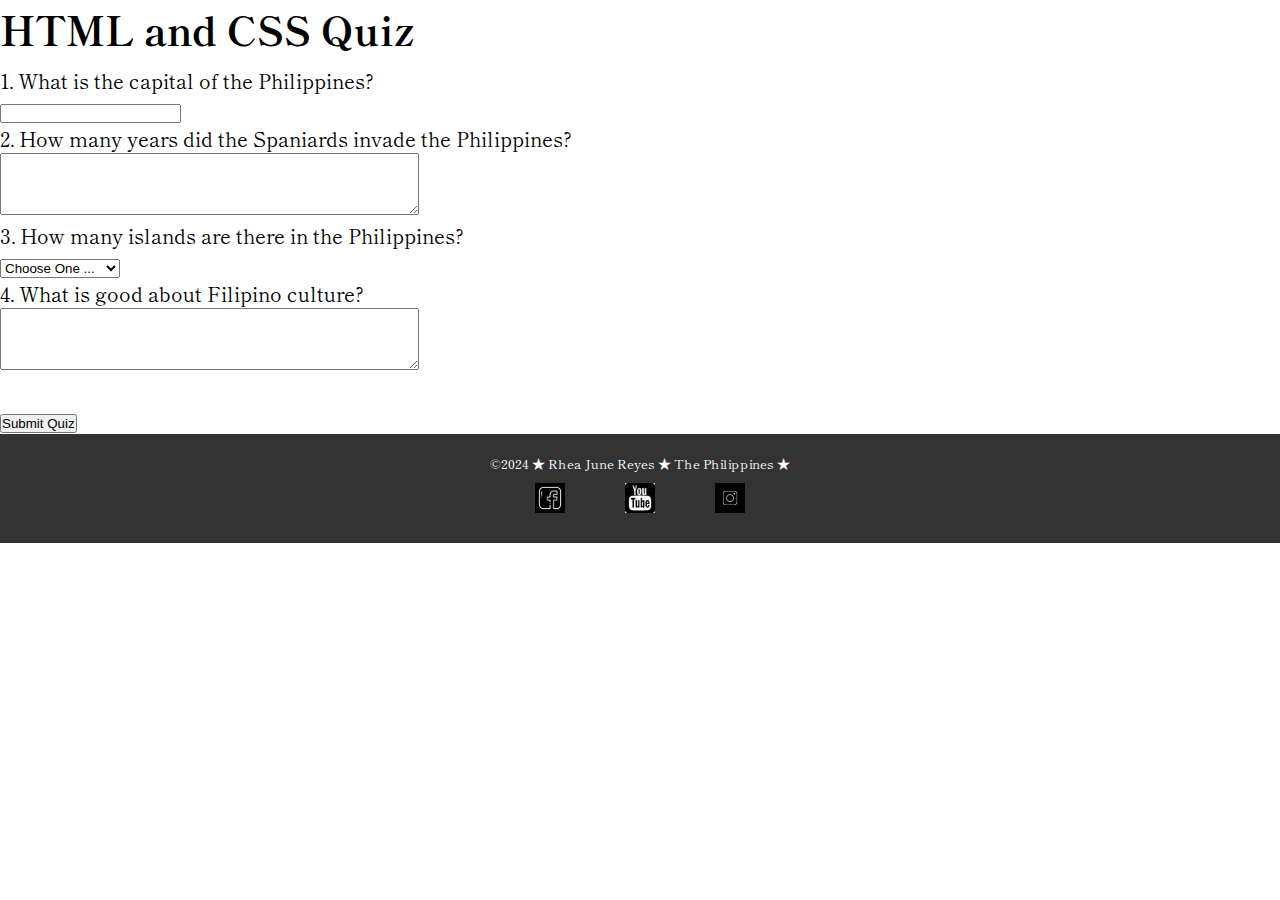
<file: quiz.html>
<!DOCTYPE html>
<html lang="en">
<head>
  <meta charset="UTF-8">
  <meta name="viewport" content="width=device-width, initial-scale=1.0">
  <title>HTML and QUIZ</title>
  <meta name="description" content="Html and Quiz Page">
  <meta name="author" content="Rhea June">
  <link rel="stylesheet" href="styles/styles.css">
</head>

<body>
    <h1>HTML and CSS Quiz</h1>

    <form id="quizForm">
        <!-- Question 1 -->
        <div>
            <label for="q1">1. What is the capital of the Philippines?</label>
            <br>
            <input type="text" id="q1" name="q1">
        </div>

        <!-- Question 2 -->
        <div>
            <label for="q2">2. How many years did the Spaniards invade the Philippines?</label>
            <br>
            <textarea id="q2" name="q2" rows="4" cols="50"></textarea>
        </div>

        <!-- Question 3 -->
        <div>
            <label for="q3">3. How many islands are there in the Philippines?</label>
            <br>
            <select id="q3" name="q3">
                <option value="" selected disabled>Choose One ...</option>
                <option value="less_than_7000">Less than 7,000</option>
                <option value="around_7000">Around 7,000</option>
                <option value="more_than_7000">More than 7,000</option>
            </select>
        </div>

        <!-- Question 4 -->
        <div>
            <label for="q4">4. What is good about Filipino culture?</label>
            <br>
            <textarea id="q4" name="q4" rows="4" cols="50"></textarea>
        </div>
        <br>

        <!-- Submit button -->
        <button type="submit">Submit Quiz</button>
    </form>
    <footer>
        <p>©2024 ★ Rhea June Reyes ★ The Philippines ★</p>
        <nav class="sociallinks">
            <div class="social-icons">
                <a href="https://facebook.com">
                    <img src="images/fblogo.jpg" alt="Facebook">
                </a>
                <a href="https://youtube.com">
                    <img src="images/ytlogo.jpg" alt="YouTube">
                </a>
                <a href="https://instagram.com">
                    <img src="images/iglogo.jpg" alt="Instagram">
                </a>
            </div>
        </nav>  
    </footer>
</body>

</html>
</file>
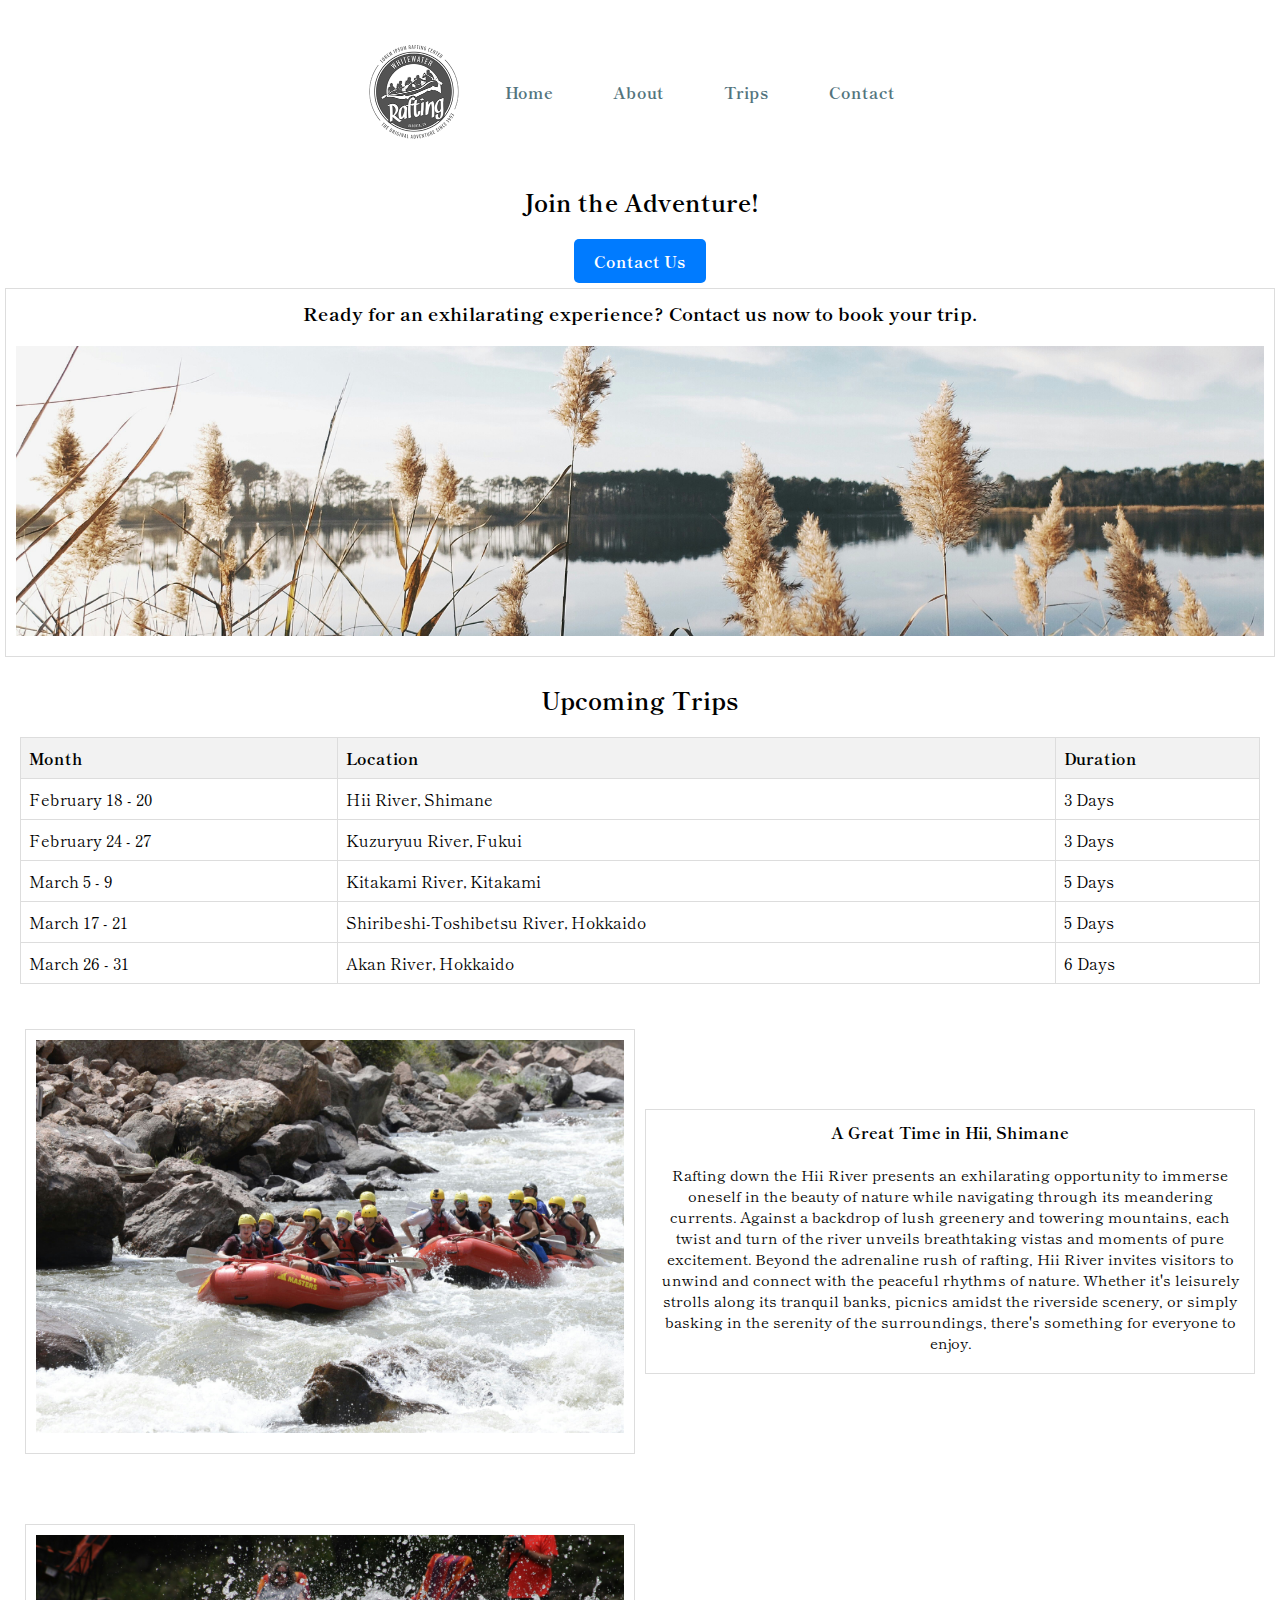
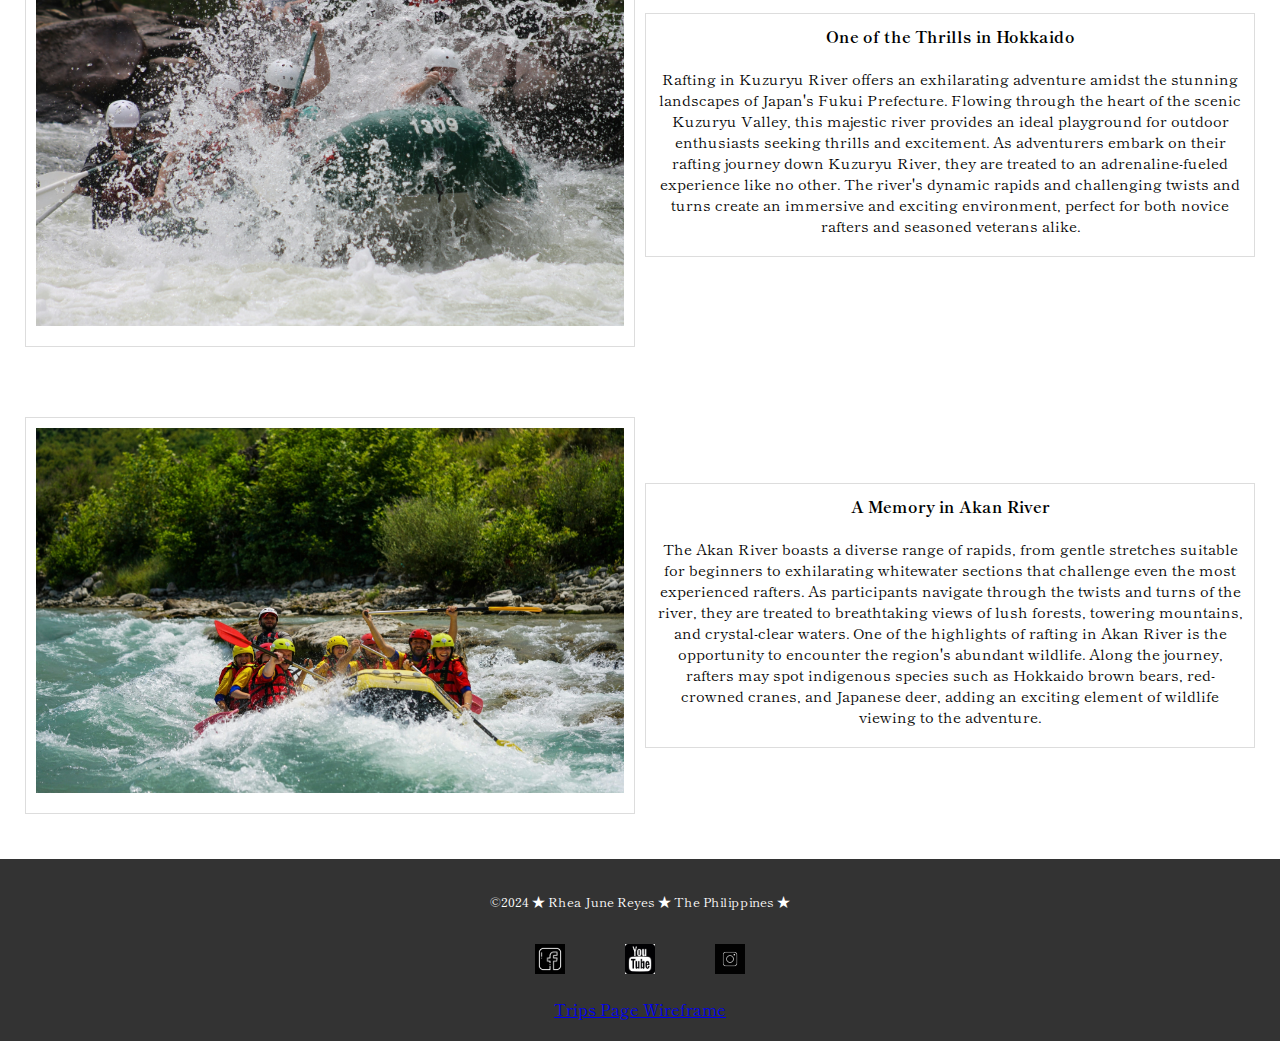
<file: wwr/trips.html>
<!DOCTYPE html>
<html lang="en">
<head>
    <meta charset="UTF-8">
    <meta name="viewport" content="width=device-width, initial-scale=1.0">
    <title>Trips with Rafting Life</title>
    <meta name="description" content="Contact Rafting Life for inquiries, reservations, and suggestions.">
    <meta name="author" content="Rhea June">
    <link rel="stylesheet" href="styles/rafting.css">
</head>

<body>
<!------------------------Header Here-------------------------------->
<header>
    <div class="container">
        <img src="images/raftinglogo.png" alt="Logo" class="logo">
        <nav>
            <ul>
                <li><a href="https://reyajun22.github.io/wdd130/wwr/home.html">Home</a></li>
                <li><a href="https://reyajun22.github.io/wdd130/wwr/about.html">About</a></li>
                <li><a href="https://reyajun22.github.io/wdd130/wwr/trips.html">Trips</a></li>
                <li><a href="https://reyajun22.github.io/wdd130/wwr/contact.html">Contact</a></li>
            </ul>
        </nav>
    </div>
</header>

<!-------------------------Main Here---------------------------------->
<main>
    <h2>Join the Adventure!</h2>
    <div class ="call-to-action">
        <a href="https://reyajun22.github.io/wdd130/wwr/contact.html">Contact Us</a>
    </div>
    <div class="column">
        <h3>Ready for an exhilarating experience? Contact us now to book your trip.</h3>
        <div class="image-container">
            <img src="images/wren-meinberg-phx4UXMQRTg-unsplash.jpg" alt="River">
        </div>
    </div>

    <!-- Trip Calendar table -->
    <section class="calendar">
        <h2>Upcoming Trips</h2>
        <table>
            <tr>
                <th>Month</th>
                <th>Location</th>
                <th>Duration</th>
            </tr>
            <tr>
                <td>February 18 - 20</td>
                <td>Hii River, Shimane</td>
                <td>3 Days</td>
            </tr>
            <tr>
                <td>February 24 - 27</td>
                <td>Kuzuryuu River, Fukui</td>
                <td>3 Days</td>
            </tr>
            <tr>
                <td>March 5 - 9</td>
                <td>Kitakami River, Kitakami</td>
                <td>5 Days</td>
            </tr>
            <tr>
                <td>March 17 - 21</td>
                <td>Shiribeshi-Toshibetsu River, Hokkaido</td>
                <td>5 Days</td>
            </tr>
            <tr>
                <td>March 26 - 31</td>
                <td>Akan River, Hokkaido</td>
                <td>6 Days</td>
            </tr>
        </table>
    </section>


    <!-- 3-column section -->
    <section class="trip-description">
        <div class="row">
            <div class="column">
                <img src="images/jackalope-west-KyHi2d8wGwo-unsplash.jpg" alt="Trip 1">
            </div>    
            <div class="column">    
                <h4>A Great Time in Hii, Shimane</h4>
                <p>Rafting down the Hii River presents an exhilarating opportunity to immerse oneself in the beauty of nature while navigating through its meandering currents. Against a backdrop of lush greenery and towering mountains, each twist and turn of the river unveils breathtaking vistas and moments of pure excitement.

                Beyond the adrenaline rush of rafting, Hii River invites visitors to unwind and connect with the peaceful rhythms of nature. Whether it's leisurely strolls along its tranquil banks, picnics amidst the riverside scenery, or simply basking in the serenity of the surroundings, there's something for everyone to enjoy.</p>
            </div>
        </div>

        <div class="row">
            <div class="column">
                <img src="images/julie-thornton-UWdgTvf3m8g-unsplash.jpg" alt="Trip 2">
            </div>
            <div class="column">
                <h4>One of the Thrills in Hokkaido </h4>
                <p>Rafting in Kuzuryu River offers an exhilarating adventure amidst the stunning landscapes of Japan's Fukui Prefecture. Flowing through the heart of the scenic Kuzuryu Valley, this majestic river provides an ideal playground for outdoor enthusiasts seeking thrills and excitement.
                    
                As adventurers embark on their rafting journey down Kuzuryu River, they are treated to an adrenaline-fueled experience like no other. The river's dynamic rapids and challenging twists and turns create an immersive and exciting environment, perfect for both novice rafters and seasoned veterans alike.</p>
            </div>
        </div>

        <div class="row">
            <div class="column">
                <img src="images/loren-dosti-M8cpBt6RSns-unsplash.jpg" alt="Trip 3">
            </div>
            <div class="column">
                <h4>A Memory in Akan River</h4>
                <p>The Akan River boasts a diverse range of rapids, from gentle stretches suitable for beginners to exhilarating whitewater sections that challenge even the most experienced rafters. As participants navigate through the twists and turns of the river, they are treated to breathtaking views of lush forests, towering mountains, and crystal-clear waters.

                One of the highlights of rafting in Akan River is the opportunity to encounter the region's abundant wildlife. Along the journey, rafters may spot indigenous species such as Hokkaido brown bears, red-crowned cranes, and Japanese deer, adding an exciting element of wildlife viewing to the adventure.</p>
            </div>
        </div>
    </section>

    </main>

<!--------------------------Footer-------------------------->
<footer>
    <p>©2024 ★ Rhea June Reyes ★ The Philippines ★</p>
    <nav class="sociallinks">
        <div class="social-icons">
        <a href="https://facebook.com">
            <img src="images/fblogo.jpg" alt="Facebook">
        </a>
        <a href="https://youtube.com">
            <img src="images/ytlogo.jpg" alt="YouTube">
        </a>
        <a href="https://instagram.com">
            <img src="images/iglogo.jpg" alt="Instagram">
        </a>
        </div>
    </nav>
    <a href="images/trips.wireframe.jpg" target="_blank">Trips Page Wireframe</a>
</footer>
</body>
</html>
</file>
<file: styles/styles.css>
@import url('https://fonts.googleapis.com/css2?family=Inter:wght@100&family=Open+Sans:wght@300&family=Shippori+Mincho&display=swap');

* {
  margin: 0;
  padding: 0;
  box-sizing: border-box;
}

html, body {
  height: 100%;
  margin: 0;
}

:root {
  --primary-color: #565656;
  --secondary-color: #819A96;
  --accent1-color: #819A96;
  --accent2-color: #004148;

  --heading-font: 'Shippori Mincho', serif;
  --paragraph-font: 'Inter', sans-serif;

  --nav-background-color: #FFFFFF;
  --nav-link-color: #819A96;
  --nav-hover-link-color: #b3c4c1;
  --nav-hover-background-color: #004148;
}

h1,
h2, 
h3, 
h4, 
h5, 
h6 {
  margin-top: 0;
  margin-bottom: 0.5rem;
}

body {
  margin: 0;
  font-size: 20px;
  font-family: 'Shippori Mincho', serif;
}

/*-------------------HEADER---------------------*/

header {
  display: flex;
  padding: 20px;
  justify-content: center;
  align-items: center;
  background-color:#f5fafd;
  color: #333;
}

.logo-container img {
  max-height: 70px;
}

nav {
  padding: 10px 0;
  text-align: center;
}

nav a {
  text-decoration: none;
  color: #4a4a4a;
}

nav a:link,
nav a:visited {
  color: #bfbfbf;
  padding: 0 20px; 
  border-radius: 5px;
  transition: background-color 0.3s ease;
}


nav ul {
  list-style: none;
  display: flex;
}

nav li {
  margin: 0 10px;
}

nav a:hover {
  background-color: #48909f;
}

.call-to-action {
  font-size: 20pt;
  color: cadetblue;
}

/*-------------------HEAD MAIN IMAGE---------------------*/

.two-column-section {
  display: flex;
}

.column {
  flex: 1;
  padding: 0;
  justify-content: center;
}

.column img {
  width: 100%;
  height: auto;
}

/*-----------my intro-----------------*/
.container {
  display: flex;
  justify-content: center;
  align-items: stretch; 
}

.row {
  display: flex;
  flex-direction: row;
  background-color: rgb(217, 202, 182);
}

.column {
  flex: 1;
  padding: 50px;
  display: flex;
  flex-direction: column;
  justify-content: center;
  align-items: center;
}

img {
  max-height: 100%;
  width: auto;
  display: block; 
}

/*---------------temple list------------------------------*/
.links-section {
  display: flex;
  justify-content: space-between;
  align-items: center;
  padding: 20px;
}

.link {
  flex: 1;
  text-align: center;
}

.link a {
  text-decoration: none;
  color: #333;
  font-weight: bold;
}

.link:not(:last-child) {
  margin-right: 20px;
}

/*-------------------About Me---------------------*/
.aboutme {
  justify-content: center;
  padding: 20px;
}

.aboutme h3, h4, h5, h6 {
  text-align: center;
}



/* Aside */
aside {
  margin: 20px;
  position: relative;
}

/* Aside Heading */
aside h2 {
  position: absolute;
}

/* Aside Image */
aside img {
  width: 100%;
  height: auto;
  display: block;
}

/*-------------------FOOTER---------------------*/

footer {
  background-color: #333;
  color: #fff;
  text-align: center;
  padding: 20px;
}

footer p {
  font-size: 13px;
}

.social-icons {
  display: flex;
  justify-content: center;
  align-items: center;
}

.social-icons a {
  margin: 0 10px;
  color: #fff;
  text-decoration: none;
  font-size: 12px;
}

.social-icons img {
  width: 30px;
  height: 30px;
}
</file>
<file: wwr/styles/rafting.css>
@import url('https://fonts.googleapis.com/css2?family=Inter:wght@100&family=Open+Sans:wght@300&family=Shippori+Mincho&display=swap');

html {
    font-size: 16px;
    font-family: 'Shippori Mincho', serif;
}

:root {
    --primary-color: #565656;
    --secondary-color: #819A96;
    --accent1-color: #819A96;
    --accent2-color: #004148;
    --heading-font: 'Shippori Mincho', serif;
    --paragraph-font: 'Inter', sans-serif;
    --nav-background-color: #FFFFFF;
    --nav-link-color: #819A96;
    --nav-hover-link-color: #b3c4c1;
    --nav-hover-background-color: #004148;
}

body {
    margin: 0;
    padding: 0;
}

body.home {
    background-image: url('images/whitebg.jpg');
    background-size: cover;
    background-repeat: no-repeat;
}

h1, h2, h3, h4, h5, h6 {
    text-align: center;
    margin-top: 0;
    margin-bottom: 20px;
}

/* Trips HTML call-to-action */
.call-to-action {
    text-align: center;
}

.call-to-action a {
    display: inline-block;
    padding: 10px 20px;
    background-color: #007bff;
    color: #fff;
    text-decoration: none;
    border-radius: 5px;
    font-weight: bold;
    font-size: 16px;
}

.calendar {
  display: flex;
  flex-direction:column;
  justify-content: center;   
  align-items: center;
  padding: 20px;
}

.message{
  background-color: #004148;
  display: flex;
  justify-self: center;
  padding: 20px;
}

.message h3 {
  color:#ccc;
}
.form {
  display: flex;
  justify-content: center;   
  align-items: center;
  padding: 20px;
  background-color: rgb(207, 225, 225);
}

header {
  background-color: #ffffff;
  padding: 40px 0;
}

.container {
  display: flex;
  justify-content: center;
  align-items: center;
}

.google-map {
  border: 0;
  padding-left: 20px;
  padding-right: 20px;
  justify-content: center;
}

.logo {
  width: 100px; 
  height: auto;
  margin-right: 20px;
}

nav ul {
  list-style-type: none;
  padding: 0;
  margin: 0;
}

nav ul li {
  display: inline;
  margin-right: 20px;
}
nav ul li:last-child {
  margin-right: 0;
}
nav ul li a {
  text-decoration: none;
  color: #333;
  font-weight: bold;
}

table {
  border-collapse: collapse;
  width: 100%;
}
th, td {
  border: 1px solid #ddd;
  padding: 8px;
  text-align: left;
}
th {
  background-color: #f2f2f2;
}

#logo {
  display: block;
  margin: 0 auto;
}

.main {
  display: flex;
  flex-direction: column;
  align-items: center;
  padding: 20px;
  max-width: 1200px;
  margin: 0 auto;
  padding: 20px; 
}

.content {
  text-align: center;
  margin: 20px;
  font-size: 15px; 
}

.image-container {
  width: 100%;
  height: 300px;
  overflow: hidden; 
}

.image-container img {
  width: 100%;
  height: auto;
  object-fit: cover; 
}

.box {
  margin: 1rem;
  border: 1px rgb(58, 58, 58);
  padding: 1rem;
  background-color: #ddd;
  color: #000;
}

.grid {
  display: grid;
  align-items: center;
}

.first-row {
  display: flex;
  align-items: center;
}

.first-row img {
  max-height: 100%;
  margin-right: 20px; 
}

.first-row p {
  flex: 1;
  margin: 0;
  font-size: 15px;
}

@media (max-width: 768px) {
  .first-row {
      flex-direction: column;
  }

  .first-row img {
      margin-bottom: 10px;
  }
}

.image-container {
  display: flex;
  justify-content: center;
}

.adjusted-image {
  height: 100px;
}

.logo {
  max-width: 300px;
}

.content {
  display: flex;
  justify-content: center;
  align-items: center;
  flex-wrap: wrap;
  margin-top: 20px;
}

.content p {
  flex: 1;
  margin-right: 20px;
  font-size: 15px;
}

.content img {
  max-width: 10%;
}
.section {
  display: flex;
  justify-content: space-around;
  align-items: center;
  margin: 0 auto; 
  max-width: 800px;
  padding: 20px;
}

.column {
  flex: 1;
  padding: 10px;
  border: 1px solid #ddd; 
  text-align: center;
}

.column p {
  margin-bottom: 10px;
  font-size: 15px;
}

.column img {
  max-width: 100%;
  height: auto;
}

.row {
  display: flex;
  justify-content: space-between;
  padding: 20px;
}

.column {
  flex: 1;
  padding: 10px;
  border: 1px solid #ddd; 
}

.column p {
  margin-bottom: 10px;
  font-size: 15px;
}

.column img {
  max-width: 50%;
  height: auto;
}

.title {
  font-size: 24px;
  margin-bottom: 20px;
}

.dauthor {
  display: flex;
  flex-direction:row;
  padding: 20px;
  align-items: stretch;
}

.dauthor .column {
    flex: 1; 
}

.dauthor img {
    max-width: 100%;
    height: auto; 
}


.box {
  margin: 1rem;
  border: 1px rgb(58, 58, 58);
  padding: 1rem;
  background-color: #ddd;
  color: #000;
}

/* Main Image */
main img {
  float: right;
}

/* Aside */
aside {
  margin: 20px;
  position: relative;
}

/* Aside Heading */
aside h2 {
  position: absolute;
}

/* Aside Image */
aside img {
  width: 100%;
  height: auto;
  display: block;
}

/*footer*/

.row {
  display: flex;
  justify-content: center;
  align-items: center;
  flex-wrap: wrap;
  margin-bottom: 20px;
}

.column {
  flex: 1;
  padding: 10px;
  border: 1px solid #ddd; 
  margin: 5px;
}

.column img {
  max-width: 100%;
  height: auto;
  display: block;
  margin: 0 auto;
  margin-bottom: 10px;
}

nav {
  padding: 10px 0;
  text-align: center;
}

nav a {
  text-decoration: none;
  color: #555555;
}

nav a:link,
nav a:visited {
  color: #53747d;
  padding: 10px 20px; 
  border-radius: 5px;
  transition: background-color 0.3s ease;
}


nav ul {
  list-style: none;
  display: flex;
}

nav li {
  margin: 0px;
}

nav a:hover {
  background-color: #000000;
}

/* for the form */
h2 {
  text-align: center; /* Center the heading */
}

input[type="text"], textarea, select {
    width: 100%;
    padding: 10px;
    margin: 5px 0;
    border: 1px solid #ccc;
    border-radius: 4px;
    box-sizing: border-box;
    font-family: 'Shippori Mincho', serif;
}
input[type="radio"], input[type="checkbox"] {
    margin: 5px 10px 5px 0;
}
button {
    background-color: #a1d2b7;
    color: white;
    padding: 14px 20px;
    margin: 8px 0;
    border: none;
    border-radius: 4px;
    cursor: pointer;
    width: 100%;
}
button:hover {
    background-color: #45a049;
}
/* footer */

footer {
  background-color: #333;
  color: #fff;
  text-align: center;
  padding: 20px;
}

footer p{
  font-size: 13px;
}

.social-icons {
  display: flex;
  justify-content: center;
  align-items: center;
}

.social-icons a {
  margin: 0 10px;
  color: #fff;
  text-decoration: none;
  font-size: 12px;
}

.social-icons img {
  width: 30px;
  height: 30px;
}
</file>
